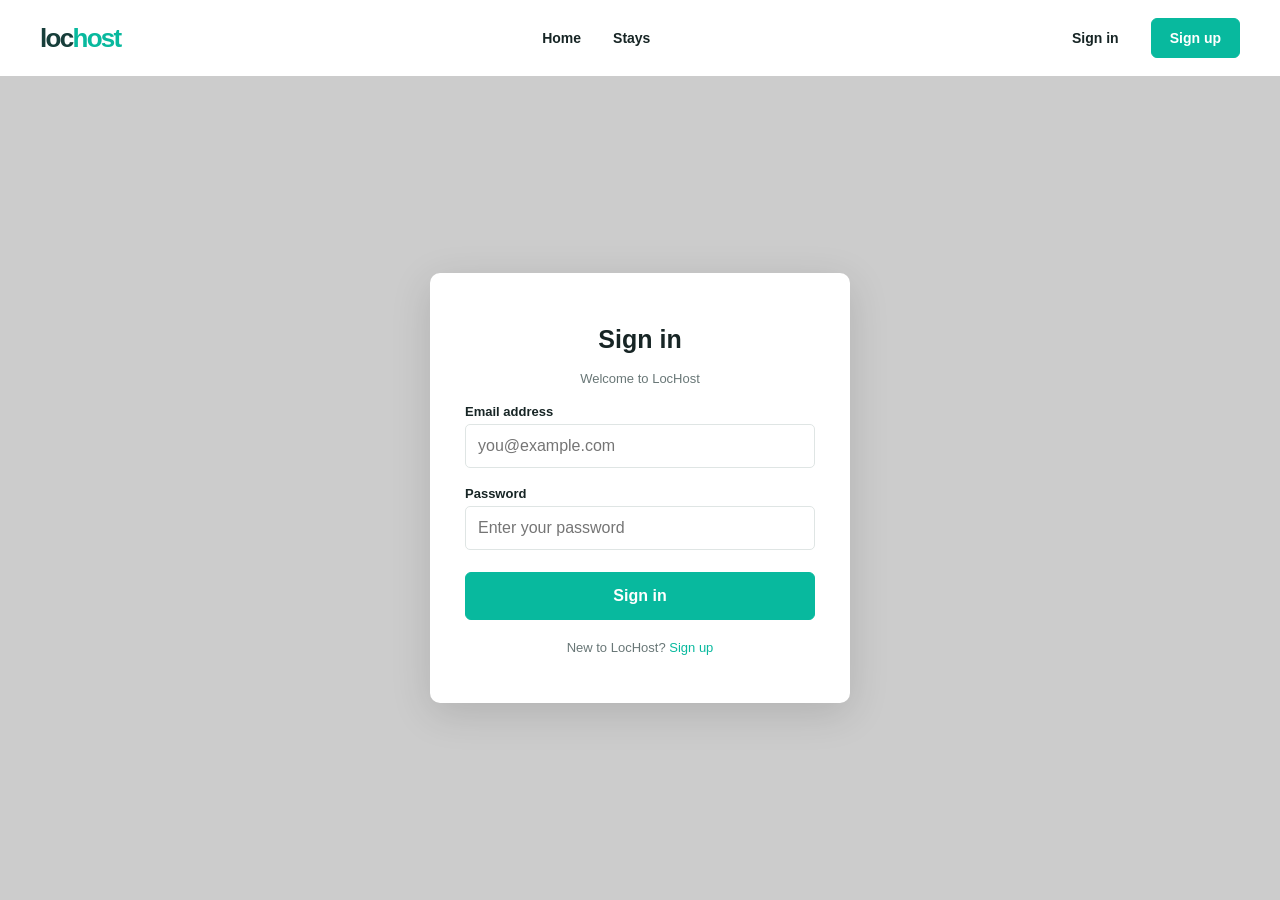
<file: signin.html>
<!doctype html><html lang="en"><head><meta charset="UTF-8"><meta name="viewport" content="width=device-width, initial-scale=1"><title>Sign in | LocHost</title><link rel="stylesheet" href="style.css"></head><body><header class="header"><a class="logo" href="index.html"><span>loc</span><b>host</b></a><nav><a href="index.html">Home</a><a href="index.html#stays">Stays</a></nav><div class="account"><a href="signin.html">Sign in</a><a class="btn small" href="signup.html">Sign up</a></div><button class="menu" aria-label="Toggle navigation">☰</button></header><main class="auth"><div class="auth-card"><h1>Sign in</h1><p>Welcome to LocHost</p><form id="authForm"><label>Email address</label><input type="email" placeholder="you@example.com" required><label>Password</label><input type="password" placeholder="Enter your password" minlength="6" required><button class="btn" type="submit">Sign in</button><p id="authMsg" class="message"></p></form><p class="switch">New to LocHost? <a href="signup.html">Sign up</a></p></div></main><script src="script.js"></script></body></html>
</file>
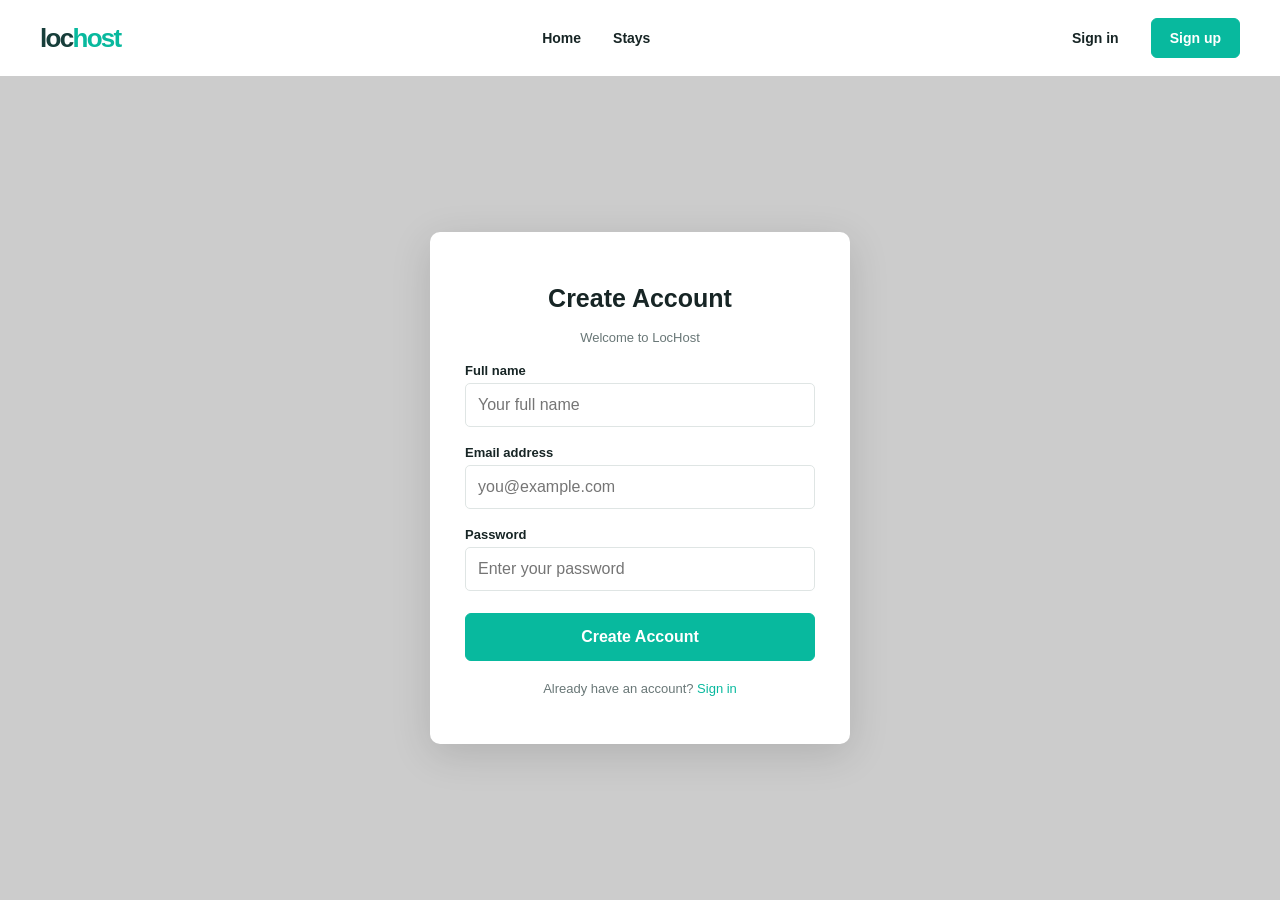
<file: signup.html>
<!doctype html><html lang="en"><head><meta charset="UTF-8"><meta name="viewport" content="width=device-width, initial-scale=1"><title>Create Account | LocHost</title><link rel="stylesheet" href="style.css"></head><body><header class="header"><a class="logo" href="index.html"><span>loc</span><b>host</b></a><nav><a href="index.html">Home</a><a href="index.html#stays">Stays</a></nav><div class="account"><a href="signin.html">Sign in</a><a class="btn small" href="signup.html">Sign up</a></div><button class="menu" aria-label="Toggle navigation">☰</button></header><main class="auth"><div class="auth-card"><h1>Create Account</h1><p>Welcome to LocHost</p><form id="authForm"><label>Full name</label><input type="text" placeholder="Your full name" required><label>Email address</label><input type="email" placeholder="you@example.com" required><label>Password</label><input type="password" placeholder="Enter your password" minlength="6" required><button class="btn" type="submit">Create Account</button><p id="authMsg" class="message"></p></form><p class="switch">Already have an account? <a href="signin.html">Sign in</a></p></div></main><script src="script.js"></script></body></html>
</file>
<file: style.css>
:root{--green:#08b99e;--ink:#172525;--muted:#697777;--line:#e6ebea}*{box-sizing:border-box}html{scroll-behavior:smooth}body{margin:0;font-family:Inter,Arial,Helvetica,sans-serif;color:var(--ink);background:#fff}a{text-decoration:none;color:inherit}button,input,select{font:inherit}button{cursor:pointer}.header{height:76px;display:flex;align-items:center;justify-content:space-between;gap:24px;max-width:1260px;margin:auto;padding:0 30px}.logo{font-size:26px;font-weight:900;letter-spacing:-1.7px;white-space:nowrap}.logo span{color:#173e3a}.logo b{color:var(--green)}nav,.account{display:flex;align-items:center;gap:32px}nav a,.account a{font-size:14px;font-weight:600}.btn{display:inline-block;background:var(--green);border:1px solid var(--green);color:white;border-radius:6px;padding:14px 22px;font-weight:700}.btn:hover{background:#059d88}.btn.small{padding:11px 18px}.menu{display:none;border:0;background:transparent;font-size:25px}.hero{background:url('https://images.unsplash.com/photo-1464822759023-fed622ff2c3b?w=1800&q=90') center/cover;min-height:410px}.hero-shade{min-height:410px;background:linear-gradient(90deg,rgba(0,0,0,.58),rgba(0,0,0,.1));display:flex;align-items:center}.hero-inner{width:min(1200px,calc(100% - 48px));margin:auto}.hero h1{font-size:clamp(32px,4.5vw,52px);max-width:650px;color:#fff;letter-spacing:-1.5px;margin:0 0 12px}.hero p{color:#fff;font-size:17px;margin-bottom:32px}.search{background:white;display:grid;grid-template-columns:2fr 1fr 1fr 1fr auto;align-items:end;gap:12px;border-radius:9px;padding:15px;box-shadow:0 12px 35px #0002}.search label{font-size:12px;font-weight:700;color:#3a4848;display:flex;flex-direction:column;gap:7px}.search input,.search select{width:100%;border:1px solid var(--line);border-radius:5px;padding:12px 8px;min-width:0;color:#445}.section{max-width:1260px;margin:auto;padding:60px 30px}.section-heading{display:flex;justify-content:space-between;align-items:center;gap:20px;margin-bottom:24px}.section-heading h2,.feature h2{font-size:30px;letter-spacing:-.8px;margin:0 0 9px}.section-heading p,.feature p{color:var(--muted);margin:0;line-height:1.7}.section-heading select{padding:12px;border:1px solid var(--line);border-radius:6px;background:white}.cards{display:grid;grid-template-columns:repeat(4,minmax(0,1fr));gap:23px}.stay{border:1px solid var(--line);border-radius:9px;overflow:hidden;transition:transform .2s,box-shadow .2s}.stay:hover{transform:translateY(-3px);box-shadow:0 10px 25px #0001}.stay img{width:100%;height:170px;object-fit:cover;display:block}.stay-content{padding:13px}.stay-title{font-size:15px;font-weight:750;margin:0 0 7px}.stay-place{font-size:12px;color:var(--muted);margin:0 0 13px}.stay-bottom{display:flex;justify-content:space-between;align-items:center;gap:5px;font-size:12px}.stay-bottom strong{font-size:16px}.rating{color:#e49b19}.center{text-align:center;margin-top:35px}.outline{background:white;border:1px solid var(--green);border-radius:6px;color:var(--green);padding:12px 25px;font-weight:700}.feature{background:#f2faf8;padding:70px max(30px,calc((100vw - 1200px)/2));display:grid;grid-template-columns:1fr 1fr;gap:60px;align-items:center}.feature img{width:100%;height:310px;object-fit:cover;border-radius:14px}.feature p{margin-bottom:24px}.eyebrow{color:var(--green);font-size:12px;font-weight:800;letter-spacing:2px}footer{padding:55px max(30px,calc((100vw - 1200px)/2)) 20px;background:#f8f9f9;display:grid;grid-template-columns:2fr repeat(3,1fr);gap:30px;color:#526060}footer h4{color:var(--ink);margin:0 0 20px}footer p{font-size:13px;line-height:1.7}footer small{grid-column:1/-1;border-top:1px solid var(--line);padding-top:20px}.detail{max-width:1200px;margin:35px auto 80px;padding:0 24px}.detail h1{font-size:32px;margin-bottom:6px}.detail .sub{color:var(--muted);margin-bottom:24px}.gallery{display:grid;grid-template-columns:2fr 1fr 1fr;grid-template-rows:170px 170px;gap:9px;border-radius:12px;overflow:hidden}.gallery img{width:100%;height:100%;object-fit:cover}.gallery img:first-child{grid-row:span 2}.detail-grid{display:grid;grid-template-columns:1.8fr 1fr;gap:65px;margin-top:35px}.detail-grid p{line-height:1.8;color:#5d6868}.booking{border:1px solid var(--line);box-shadow:0 5px 25px #0001;padding:25px;border-radius:10px;align-self:start}.booking label{display:block;font-size:13px;margin:15px 0}.booking input,.booking select{width:100%;padding:12px;border:1px solid var(--line);border-radius:5px;margin-top:5px}.booking .btn{width:100%}.amenities{display:grid;grid-template-columns:repeat(2,1fr);gap:15px;padding:15px 0}.auth{min-height:calc(100vh - 76px);background:linear-gradient(#0003,#0003),url('https://images.unsplash.com/photo-1470770841072-f978cf4d019e?w=1800&q=90') center/cover;display:grid;place-items:center;padding:30px}.auth-card{background:white;width:min(420px,100%);border-radius:10px;padding:35px;box-shadow:0 10px 40px #0002}.auth-card h1{text-align:center;font-size:25px}.auth-card>p{text-align:center;color:var(--muted);font-size:13px}.auth-card label{display:block;margin:18px 0 5px;font-size:13px;font-weight:600}.auth-card input{width:100%;border:1px solid #dfe5e4;border-radius:5px;padding:12px}.auth-card .btn{width:100%;margin-top:22px}.auth-card .switch{text-align:center;margin-top:20px}.auth-card .switch a{color:var(--green)}.message{font-size:13px;color:#008d75;margin-top:12px}.empty{grid-column:1/-1;text-align:center;padding:35px;color:var(--muted)}@media(max-width:950px){.cards{grid-template-columns:repeat(3,1fr)}.search{grid-template-columns:repeat(2,1fr)}.search .btn{height:45px}.detail-grid{gap:25px}}@media(max-width:700px){.header{height:65px;padding:0 18px;flex-wrap:wrap;position:relative}.menu{display:block;margin-left:auto}.header nav,.header .account{display:none}.header.open nav,.header.open .account{display:flex;position:absolute;z-index:10;left:0;right:0;background:white;padding:15px 22px;box-shadow:0 8px 15px #0001}.header.open nav{top:65px;flex-direction:column;align-items:flex-start}.header.open .account{top:190px}.hero,.hero-shade{min-height:570px}.hero-inner{width:calc(100% - 32px)}.hero h1{font-size:34px}.search{grid-template-columns:1fr 1fr}.search label:first-child,.search .btn{grid-column:span 2}.section{padding:42px 16px}.section-heading{align-items:flex-start;flex-direction:column}.cards{grid-template-columns:repeat(2,minmax(0,1fr));gap:12px}.stay img{height:145px}.stay-content{padding:10px}.feature{padding:45px 18px;grid-template-columns:1fr;gap:25px}footer{padding:40px 18px 20px;grid-template-columns:1fr 1fr}.detail-grid{grid-template-columns:1fr}.gallery{grid-template-rows:110px 110px}.detail h1{font-size:26px}}@media(max-width:420px){.cards{grid-template-columns:1fr}.stay img{height:210px}.search{grid-template-columns:1fr}.search label:first-child,.search .btn{grid-column:span 1}.hero,.hero-shade{min-height:710px}.gallery{grid-template-columns:1fr 1fr;grid-template-rows:190px 95px 95px}.gallery img:first-child{grid-column:span 2;grid-row:span 1}}
</file>
